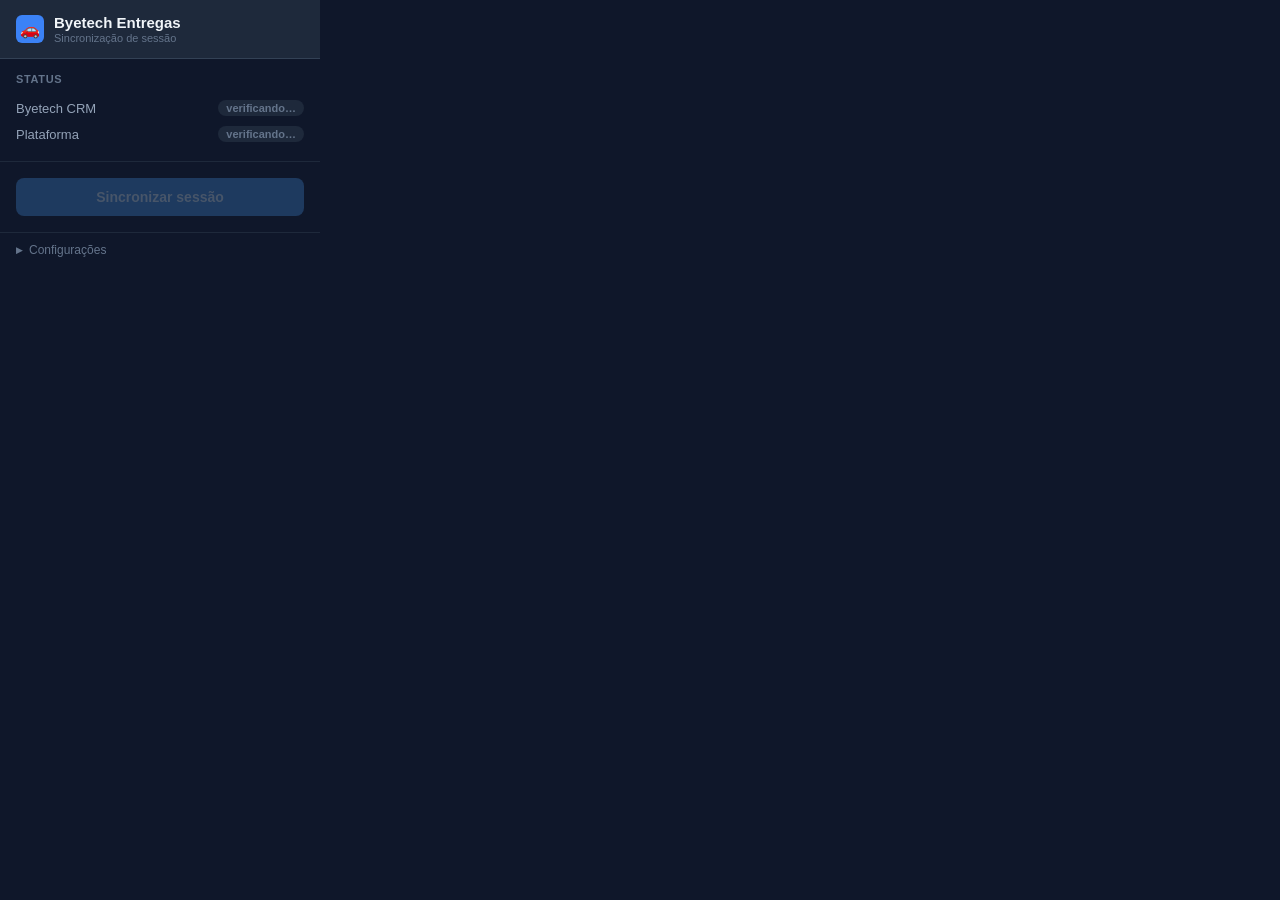
<file: browser-extension/popup.html>
<!DOCTYPE html>
<html lang="pt-BR">
<head>
  <meta charset="UTF-8">
  <meta name="viewport" content="width=device-width, initial-scale=1.0">
  <title>Byetech Sync</title>
  <style>
    * { box-sizing: border-box; margin: 0; padding: 0; }

    body {
      width: 320px;
      background: #0f172a;
      color: #e2e8f0;
      font-family: -apple-system, BlinkMacSystemFont, "Segoe UI", sans-serif;
      font-size: 14px;
    }

    header {
      background: #1e293b;
      padding: 14px 16px;
      border-bottom: 1px solid #334155;
      display: flex;
      align-items: center;
      gap: 10px;
    }

    header .logo {
      width: 28px;
      height: 28px;
      background: #3b82f6;
      border-radius: 6px;
      display: flex;
      align-items: center;
      justify-content: center;
      font-size: 16px;
      flex-shrink: 0;
    }

    header h1 {
      font-size: 15px;
      font-weight: 600;
      color: #f1f5f9;
    }

    header .subtitle {
      font-size: 11px;
      color: #64748b;
      margin-top: 1px;
    }

    .section {
      padding: 14px 16px;
      border-bottom: 1px solid #1e293b;
    }

    .section-title {
      font-size: 11px;
      font-weight: 600;
      text-transform: uppercase;
      letter-spacing: .06em;
      color: #64748b;
      margin-bottom: 10px;
    }

    .status-row {
      display: flex;
      align-items: center;
      justify-content: space-between;
      padding: 5px 0;
    }

    .status-label {
      color: #94a3b8;
      font-size: 13px;
    }

    .badge {
      font-size: 11px;
      font-weight: 600;
      padding: 2px 8px;
      border-radius: 999px;
      white-space: nowrap;
    }

    .badge.ok      { background: #14532d; color: #4ade80; }
    .badge.warn    { background: #451a03; color: #fb923c; }
    .badge.error   { background: #450a0a; color: #f87171; }
    .badge.loading { background: #1e293b; color: #64748b; }

    #sync-btn {
      display: block;
      width: calc(100% - 32px);
      margin: 16px;
      padding: 11px 0;
      background: #3b82f6;
      color: #fff;
      border: none;
      border-radius: 8px;
      font-size: 14px;
      font-weight: 600;
      cursor: pointer;
      transition: background .15s;
      display: flex;
      align-items: center;
      justify-content: center;
      gap: 8px;
    }

    #sync-btn:hover:not(:disabled) { background: #2563eb; }
    #sync-btn:disabled { background: #1e3a5f; color: #475569; cursor: not-allowed; }

    #sync-btn .spinner {
      width: 16px;
      height: 16px;
      border: 2px solid rgba(255,255,255,.3);
      border-top-color: #fff;
      border-radius: 50%;
      animation: spin .7s linear infinite;
      display: none;
    }
    #sync-btn.loading .spinner { display: block; }
    #sync-btn.loading .btn-text { display: none; }

    @keyframes spin { to { transform: rotate(360deg); } }

    #result {
      margin: 0 16px 16px;
      padding: 10px 12px;
      border-radius: 8px;
      font-size: 13px;
      line-height: 1.5;
      display: none;
    }
    #result.ok    { background: #14532d33; border: 1px solid #166534; color: #4ade80; }
    #result.error { background: #450a0a33; border: 1px solid #7f1d1d; color: #f87171; }

    details {
      border-top: 1px solid #1e293b;
    }

    summary {
      padding: 10px 16px;
      font-size: 12px;
      color: #64748b;
      cursor: pointer;
      user-select: none;
      list-style: none;
      display: flex;
      align-items: center;
      gap: 6px;
    }
    summary::-webkit-details-marker { display: none; }
    summary::before {
      content: "▶";
      font-size: 9px;
      transition: transform .2s;
    }
    details[open] summary::before { transform: rotate(90deg); }
    summary:hover { color: #94a3b8; }

    .config-body {
      padding: 0 16px 14px;
      display: flex;
      flex-direction: column;
      gap: 8px;
    }

    .config-body label {
      font-size: 11px;
      color: #64748b;
      margin-bottom: 2px;
      display: block;
    }

    .config-body input {
      width: 100%;
      background: #1e293b;
      border: 1px solid #334155;
      border-radius: 6px;
      color: #e2e8f0;
      padding: 7px 10px;
      font-size: 13px;
      outline: none;
    }
    .config-body input:focus { border-color: #3b82f6; }

    #save-config {
      align-self: flex-end;
      background: #1e293b;
      border: 1px solid #334155;
      color: #94a3b8;
      border-radius: 6px;
      padding: 6px 14px;
      font-size: 12px;
      cursor: pointer;
      margin-top: 4px;
    }
    #save-config:hover { border-color: #3b82f6; color: #3b82f6; }

    #saved-msg {
      font-size: 11px;
      color: #4ade80;
      display: none;
      align-self: flex-end;
    }
  </style>
</head>
<body>

  <header>
    <div class="logo">🚗</div>
    <div>
      <h1>Byetech Entregas</h1>
      <div class="subtitle">Sincronização de sessão</div>
    </div>
  </header>

  <div class="section">
    <div class="section-title">Status</div>
    <div class="status-row">
      <span class="status-label">Byetech CRM</span>
      <span id="crm-status" class="badge loading">verificando…</span>
    </div>
    <div class="status-row">
      <span class="status-label">Plataforma</span>
      <span id="platform-status" class="badge loading">verificando…</span>
    </div>
  </div>

  <button id="sync-btn" disabled>
    <div class="spinner"></div>
    <span class="btn-text">Sincronizar sessão</span>
  </button>

  <div id="result"></div>

  <details>
    <summary>Configurações</summary>
    <div class="config-body">
      <div>
        <label>URL da plataforma</label>
        <input id="platform-url" type="text" placeholder="https://byetech-entregas.onrender.com">
      </div>
      <div>
        <label>Secret (SESSION_PUSH_SECRET)</label>
        <input id="secret" type="password" placeholder="byetech-local">
      </div>
      <button id="save-config">Salvar</button>
      <span id="saved-msg">✓ Salvo</span>
    </div>
  </details>

  <script src="popup.js"></script>
</body>
</html>
</file>
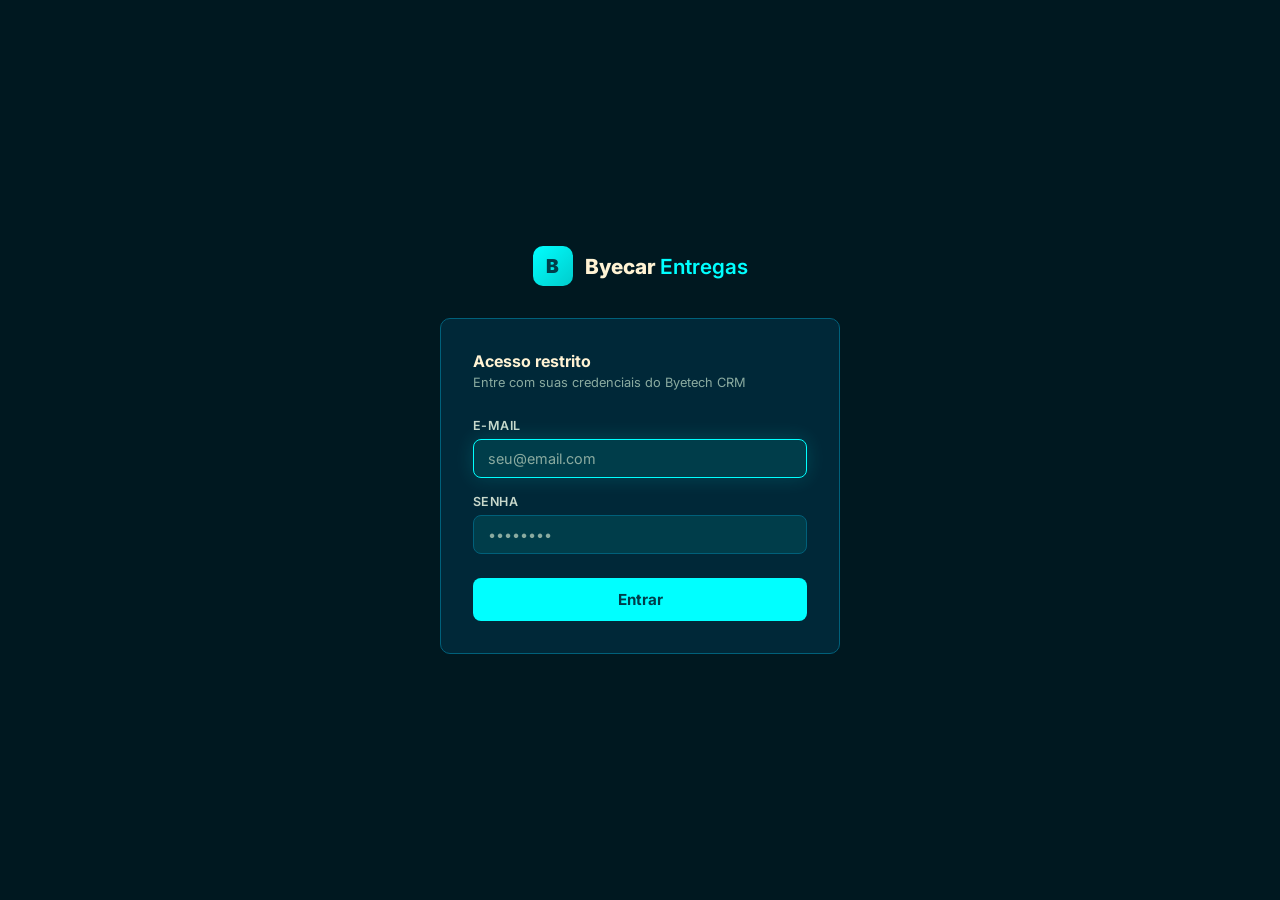
<file: app/templates/login.html>
<!DOCTYPE html>
<html lang="pt-BR">
<head>
  <meta charset="UTF-8" />
  <meta name="viewport" content="width=device-width, initial-scale=1.0" />
  <title>Login — Byecar Entregas</title>
  <link rel="preconnect" href="https://fonts.googleapis.com">
  <link rel="stylesheet" href="https://fonts.googleapis.com/css2?family=Inter:wght@400;500;600;700;800;900&display=swap">
  <style>
    :root {
      --bg:           #001820;
      --surface:      #002838;
      --surface2:     #003D4A;
      --border:       #00607A;
      --border-light: #007A8A;
      --primary:      #00FFFF;
      --primary-dark: #00CCCC;
      --cream:        #FFF3D4;
      --cream-dim:    #C8D9CC;
      --muted:        #8AABA0;
      --danger:       #FF5A5A;
      --success:      #00E5A0;
      --radius:       10px;
      --glow:         0 0 20px rgba(0,255,255,.15);
    }
    * { box-sizing: border-box; margin: 0; padding: 0; }
    body {
      font-family: 'Inter', 'Segoe UI', system-ui, sans-serif;
      background: var(--bg);
      color: var(--cream);
      min-height: 100vh;
      display: flex;
      align-items: center;
      justify-content: center;
      padding: 20px;
    }

    .login-wrap {
      width: 100%;
      max-width: 400px;
    }

    /* Logo */
    .logo {
      display: flex;
      align-items: center;
      gap: 12px;
      margin-bottom: 32px;
      justify-content: center;
    }
    .logo-mark {
      width: 40px; height: 40px;
      background: linear-gradient(135deg, var(--primary), var(--primary-dark));
      border-radius: 10px;
      display: flex; align-items: center; justify-content: center;
      font-weight: 900; font-size: 1.2rem; color: var(--surface2);
    }
    .logo-text { font-size: 1.3rem; font-weight: 800; color: var(--cream); }
    .logo-sub  { color: var(--primary); font-weight: 600; }

    /* Card */
    .card {
      background: var(--surface);
      border: 1px solid var(--border);
      border-radius: var(--radius);
      padding: 32px;
    }
    .card-title {
      font-size: 1rem;
      font-weight: 700;
      color: var(--cream);
      margin-bottom: 4px;
    }
    .card-subtitle {
      font-size: .8rem;
      color: var(--muted);
      margin-bottom: 28px;
    }

    /* Form */
    .field { margin-bottom: 16px; }
    label {
      display: block;
      font-size: .78rem;
      font-weight: 600;
      color: var(--cream-dim);
      margin-bottom: 6px;
      text-transform: uppercase;
      letter-spacing: .04em;
    }
    input {
      width: 100%;
      background: var(--surface2);
      border: 1px solid var(--border);
      border-radius: 8px;
      color: var(--cream);
      font-size: .9rem;
      padding: 10px 14px;
      outline: none;
      transition: border-color .15s, box-shadow .15s;
      font-family: inherit;
    }
    input:focus {
      border-color: var(--primary);
      box-shadow: var(--glow);
    }
    input::placeholder { color: var(--muted); }

    /* 2FA field — inicialmente oculto */
    #field-2fa { display: none; }

    /* Botão */
    .btn-login {
      width: 100%;
      background: var(--primary);
      color: var(--surface2);
      border: none;
      border-radius: 8px;
      padding: 12px;
      font-size: .95rem;
      font-weight: 700;
      cursor: pointer;
      margin-top: 8px;
      transition: background .15s, box-shadow .15s, transform .1s;
      font-family: inherit;
    }
    .btn-login:hover:not(:disabled) {
      background: var(--primary-dark);
      box-shadow: var(--glow);
    }
    .btn-login:active { transform: scale(.98); }
    .btn-login:disabled { opacity: .55; cursor: not-allowed; }

    /* Mensagens */
    .msg {
      padding: 10px 14px;
      border-radius: 8px;
      font-size: .83rem;
      font-weight: 500;
      margin-bottom: 16px;
      display: none;
    }
    .msg.error  { background: rgba(255,90,90,.12);  color: var(--danger);  border: 1px solid rgba(255,90,90,.3); }
    .msg.info   { background: rgba(0,255,255,.08);  color: var(--primary); border: 1px solid rgba(0,255,255,.2); }
    .msg.success{ background: rgba(0,229,160,.1);   color: var(--success); border: 1px solid rgba(0,229,160,.3); }
    .msg.show   { display: block; }

    /* Spinner no botão */
    @keyframes spin { to { transform: rotate(360deg); } }
    .spinner {
      display: inline-block;
      width: 14px; height: 14px;
      border: 2px solid rgba(0,61,74,.4);
      border-top-color: var(--surface2);
      border-radius: 50%;
      animation: spin .6s linear infinite;
      vertical-align: middle;
      margin-right: 6px;
    }
  </style>
</head>
<body>

<div class="login-wrap">

  <div class="logo">
    <div class="logo-mark">B</div>
    <div>
      <div class="logo-text">Byecar <span class="logo-sub">Entregas</span></div>
    </div>
  </div>

  <div class="card">
    <div class="card-title">Acesso restrito</div>
    <div class="card-subtitle">Entre com suas credenciais do Byetech CRM</div>

    <div class="msg" id="msg"></div>

    <form id="form-login" onsubmit="handleSubmit(event)">
      <div class="field">
        <label for="email">E-mail</label>
        <input id="email" type="email" placeholder="seu@email.com" autocomplete="username" required />
      </div>

      <div class="field">
        <label for="senha">Senha</label>
        <input id="senha" type="password" placeholder="••••••••" autocomplete="current-password" required />
      </div>

      <div class="field" id="field-2fa">
        <label for="codigo2fa">Código 2FA</label>
        <input id="codigo2fa" type="text" placeholder="000000" maxlength="8" autocomplete="one-time-code" inputmode="numeric" />
      </div>

      <button type="submit" class="btn-login" id="btn-submit">Entrar</button>
    </form>
  </div>

</div>

<script>
  let _needs2fa = false;

  function showMsg(text, type = 'error') {
    const el = document.getElementById('msg');
    el.textContent = text;
    el.className = `msg show ${type}`;
  }

  function hideMsg() {
    document.getElementById('msg').className = 'msg';
  }

  function setBusy(busy) {
    const btn = document.getElementById('btn-submit');
    if (busy) {
      btn.disabled = true;
      btn.innerHTML = '<span class="spinner"></span>Entrando...';
    } else {
      btn.disabled = false;
      btn.textContent = _needs2fa ? 'Verificar 2FA' : 'Entrar';
    }
  }

  async function handleSubmit(e) {
    e.preventDefault();
    hideMsg();
    setBusy(true);

    const email    = document.getElementById('email').value.trim();
    const senha    = document.getElementById('senha').value;
    const codigo2fa = document.getElementById('codigo2fa').value.trim() || null;

    try {
      const resp = await fetch('/api/byetech/login', {
        method: 'POST',
        headers: { 'Content-Type': 'application/json' },
        body: JSON.stringify({ email, senha, codigo_2fa: codigo2fa }),
      });
      const data = await resp.json();

      if (data.ok) {
        showMsg('✅ Login realizado! Redirecionando...', 'success');
        // Redireciona para a página solicitada ou para /
        const next = new URLSearchParams(window.location.search).get('next') || '/';
        setTimeout(() => { window.location.href = next; }, 600);
        return;
      }

      if (data.dois_fatores) {
        _needs2fa = true;
        document.getElementById('field-2fa').style.display = 'block';
        document.getElementById('codigo2fa').focus();
        showMsg('🔐 Código 2FA necessário — verifique seu aplicativo autenticador.', 'info');
        setBusy(false);
        return;
      }

      showMsg(data.msg || 'Credenciais inválidas.');
    } catch (err) {
      showMsg('Erro de conexão — tente novamente.');
    }

    setBusy(false);
  }

  // Auto-foco no campo de email
  document.getElementById('email').focus();
</script>

</body>
</html>
</file>
